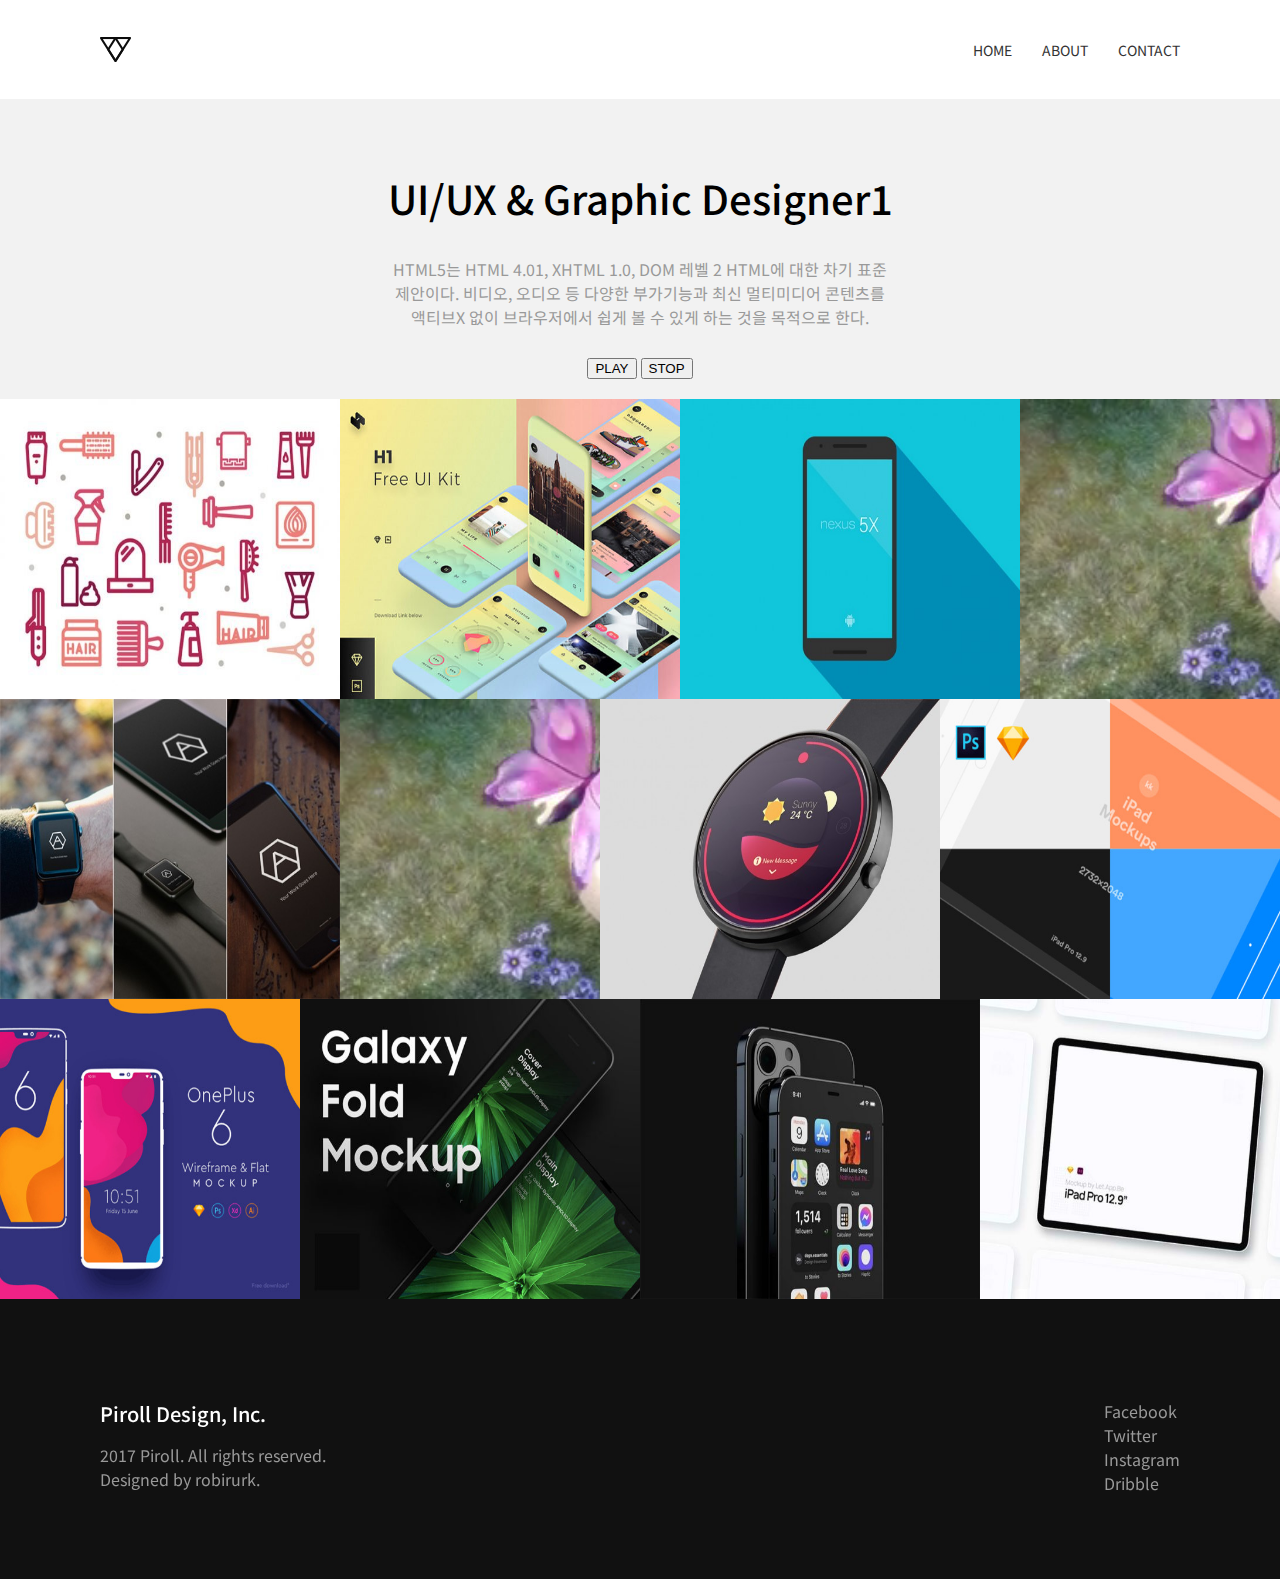
<file: index.html>
<!DOCTYPE html>
<html lang="en">
  <head>
    <meta charset="UTF-8" />
    <meta name="viewport" content="width=device-width, initial-scale=1.0" />
    <meta http-equiv="X-UA-Compatible" content="ie=edge" />
    <title>Document</title>
    <link rel="preconnect" href="https://fonts.googleapis.com" />
    <link rel="preconnect" href="https://fonts.gstatic.com" crossorigin />
    <link
      href="https://fonts.googleapis.com/css2?family=Noto+Sans+KR:wght@100;300;400;500;700;900&display=swap"
      rel="stylesheet"
    />
    <link rel="stylesheet" href="index.css" />
    <script src="index.js" defer></script>
  </head>
  <body>
    <header class="header">
      <h1 class="logo">
        <img src="images/logo.png" alt="" class="logo-img" />
      </h1>
      <!-- HTML 주석 내용 -->
      <!-- Global Navigation Bar -> gnb -->
      <nav class="gnb">
        <ul class="gnb-list">
          <li class="gnb-list-item">
            <a href="#" class="gnb-list-link">HOME</a>
          </li>
          <li class="gnb-list-item">
            <a href="#" class="gnb-list-link">ABOUT</a>
          </li>
          <li class="gnb-list-item">
            <a href="#" class="gnb-list-link">CONTACT</a>
          </li>
        </ul>
      </nav>
      <button type="button" class="hamburger">
        <img src="images/hamburger.png" alt="mobile button" />
      </button>
    </header>
    <section class="section01">
      <div class="slide in">
        <h2 class="section-heading">UI/UX & Graphic Designer1</h2>
        <p class="section-paragraph">
          HTML5는 HTML 4.01, XHTML 1.0, DOM 레벨 2 HTML에 대한 차기 표준
          제안이다. 비디오, 오디오 등 다양한 부가기능과 최신 멀티미디어 콘텐츠를
          액티브X 없이 브라우저에서 쉽게 볼 수 있게 하는 것을 목적으로 한다.
        </p>
      </div>
      <div class="slide jump">
        <h2 class="section-heading">UI/UX & Graphic Designer2</h2>
        <p class="section-paragraph">
          HTML5는 HTML 4.01, XHTML 1.0, DOM 레벨 2 HTML에 대한 차기 표준
          제안이다. 비디오, 오디오 등 다양한 부가기능과 최신 멀티미디어 콘텐츠를
          액티브X 없이 브라우저에서 쉽게 볼 수 있게 하는 것을 목적으로 한다.
        </p>
      </div>
      <div class="slide jump">
        <h2 class="section-heading">UI/UX & Graphic Designer3</h2>
        <p class="section-paragraph">
          HTML5는 HTML 4.01, XHTML 1.0, DOM 레벨 2 HTML에 대한 차기 표준
          제안이다. 비디오, 오디오 등 다양한 부가기능과 최신 멀티미디어 콘텐츠를
          액티브X 없이 브라우저에서 쉽게 볼 수 있게 하는 것을 목적으로 한다.
        </p>
      </div>
      <div class="btn-wrap">
        <button type="button" class="btn-play">PLAY</button>
        <button type="button" class="btn-stop">STOP</button>
      </div>
    </section>
    <section class="section02">
      <ul class="tab">
        <li class="tab-item active">Group1</li>
        <li class="tab-item">Group2</li>
        <li class="tab-item">Group3</li>
      </ul>
      <div class="group active">
        <img src="images/image_01.jpg" alt="" class="grid-visual" />
        <img src="images/image_02.jpg" alt="" class="grid-visual" />
        <img src="images/image_03.jpg" alt="" class="grid-visual" />
        <figure class="grid-visual video-wrap">
          <video autoplay muted loop class="grid-visual video">
            <source src="video/mov_bbb.mp4" type="video/mp4" />
          </video>
        </figure>
      </div>
      <div class="group">
        <img src="images/image_04.jpg" alt="" class="grid-visual" />
        <figure class="grid-visual video-wrap">
          <video autoplay muted loop class="grid-visual video">
            <source src="video/mov_bbb.mp4" type="video/mp4" />
          </video>
        </figure>
        <img src="images/image_05.jpg" alt="" class="grid-visual" />
        <img src="images/image_06.jpg" alt="" class="grid-visual" />
      </div>
      <div class="group">
        <img src="images/image_07.jpg" alt="" class="grid-visual" />
        <img src="images/image_08.jpg" alt="" class="grid-visual" />
        <img src="images/image_09.jpg" alt="" class="grid-visual" />
        <img src="images/image_10.jpg" alt="" class="grid-visual" />
      </div>
    </section>
    <footer class="footer">
      <dl class="sub-logo">
        <dt class="sub-logo-title">Piroll Design, Inc.</dt>
        <dd class="sub-logo-text">
          2017 Piroll. All rights reserved.<br />
          Designed by robirurk.
        </dd>
      </dl>
      <ul class="sns-list">
        <li class="sns-list-item">Facebook</li>
        <li class="sns-list-item">Twitter</li>
        <li class="sns-list-item">Instagram</li>
        <li class="sns-list-item">Dribble</li>
      </ul>
    </footer>
  </body>
</html>
</file>
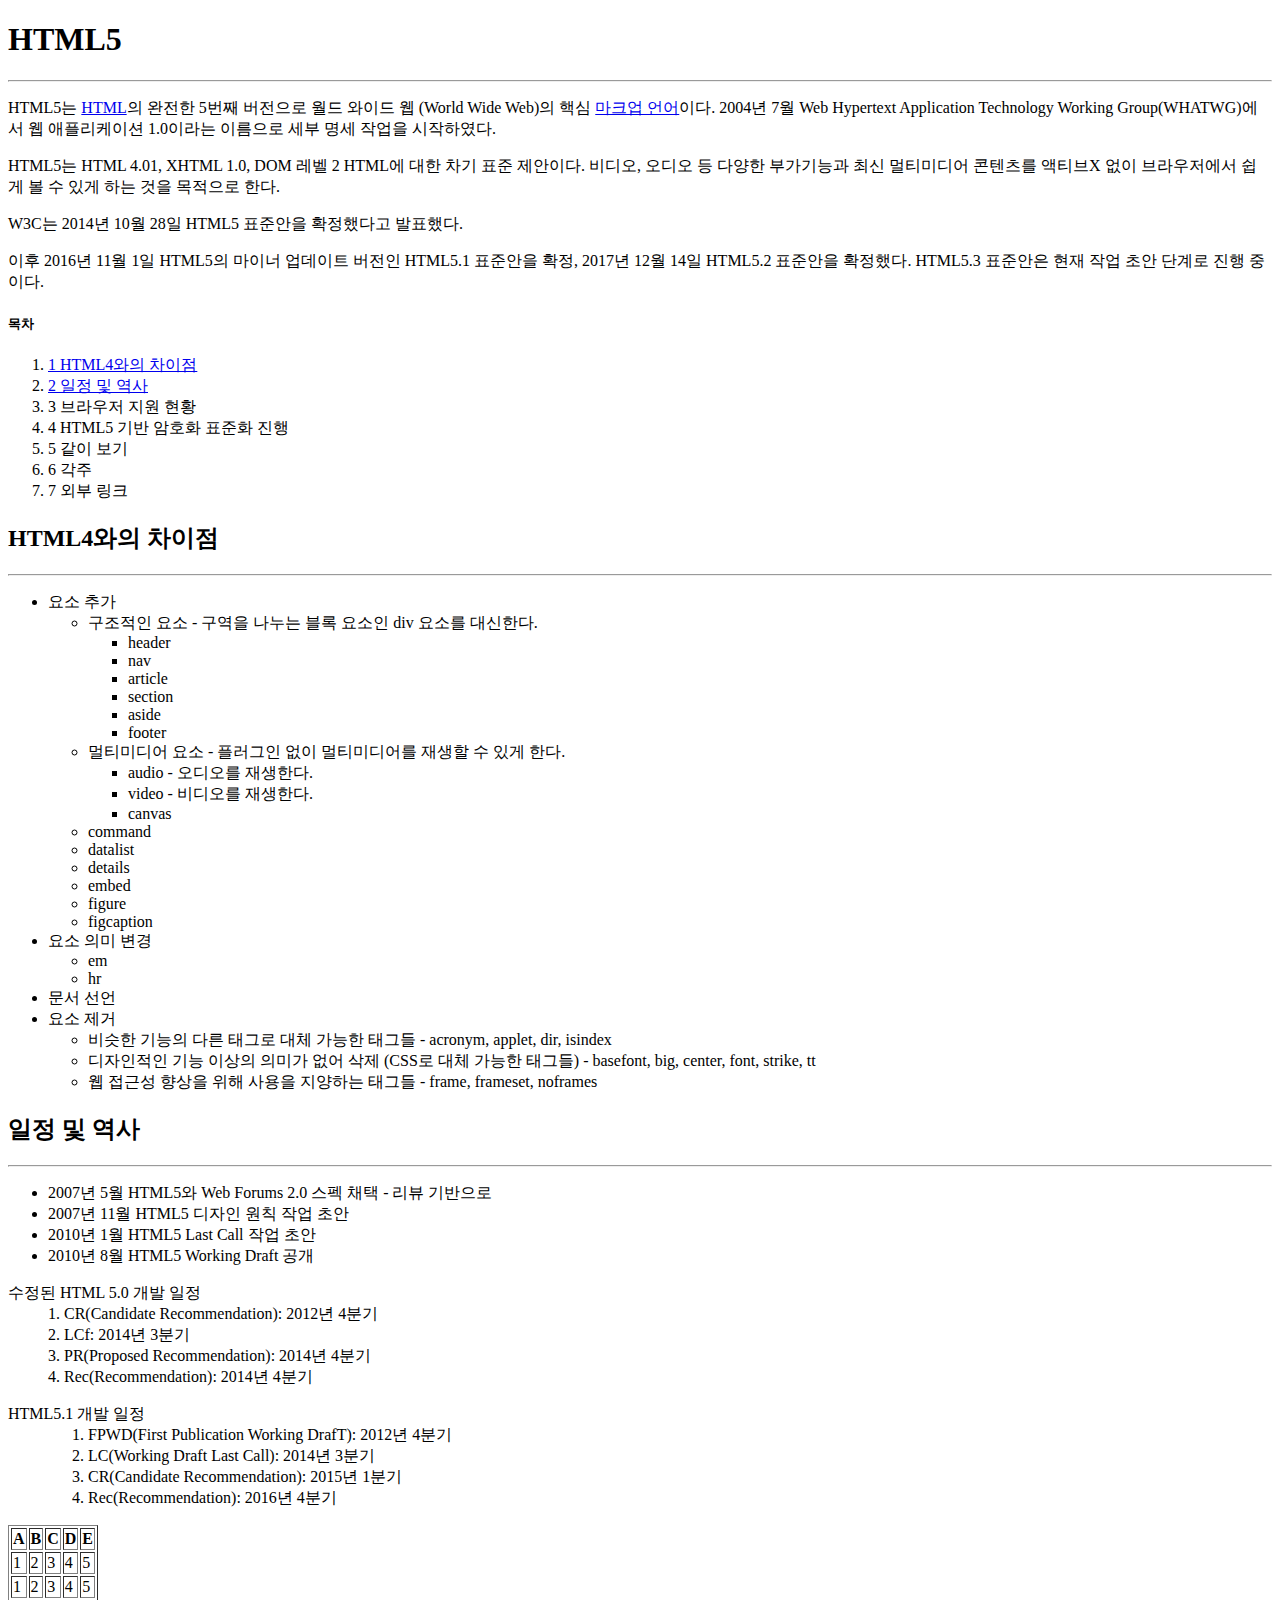
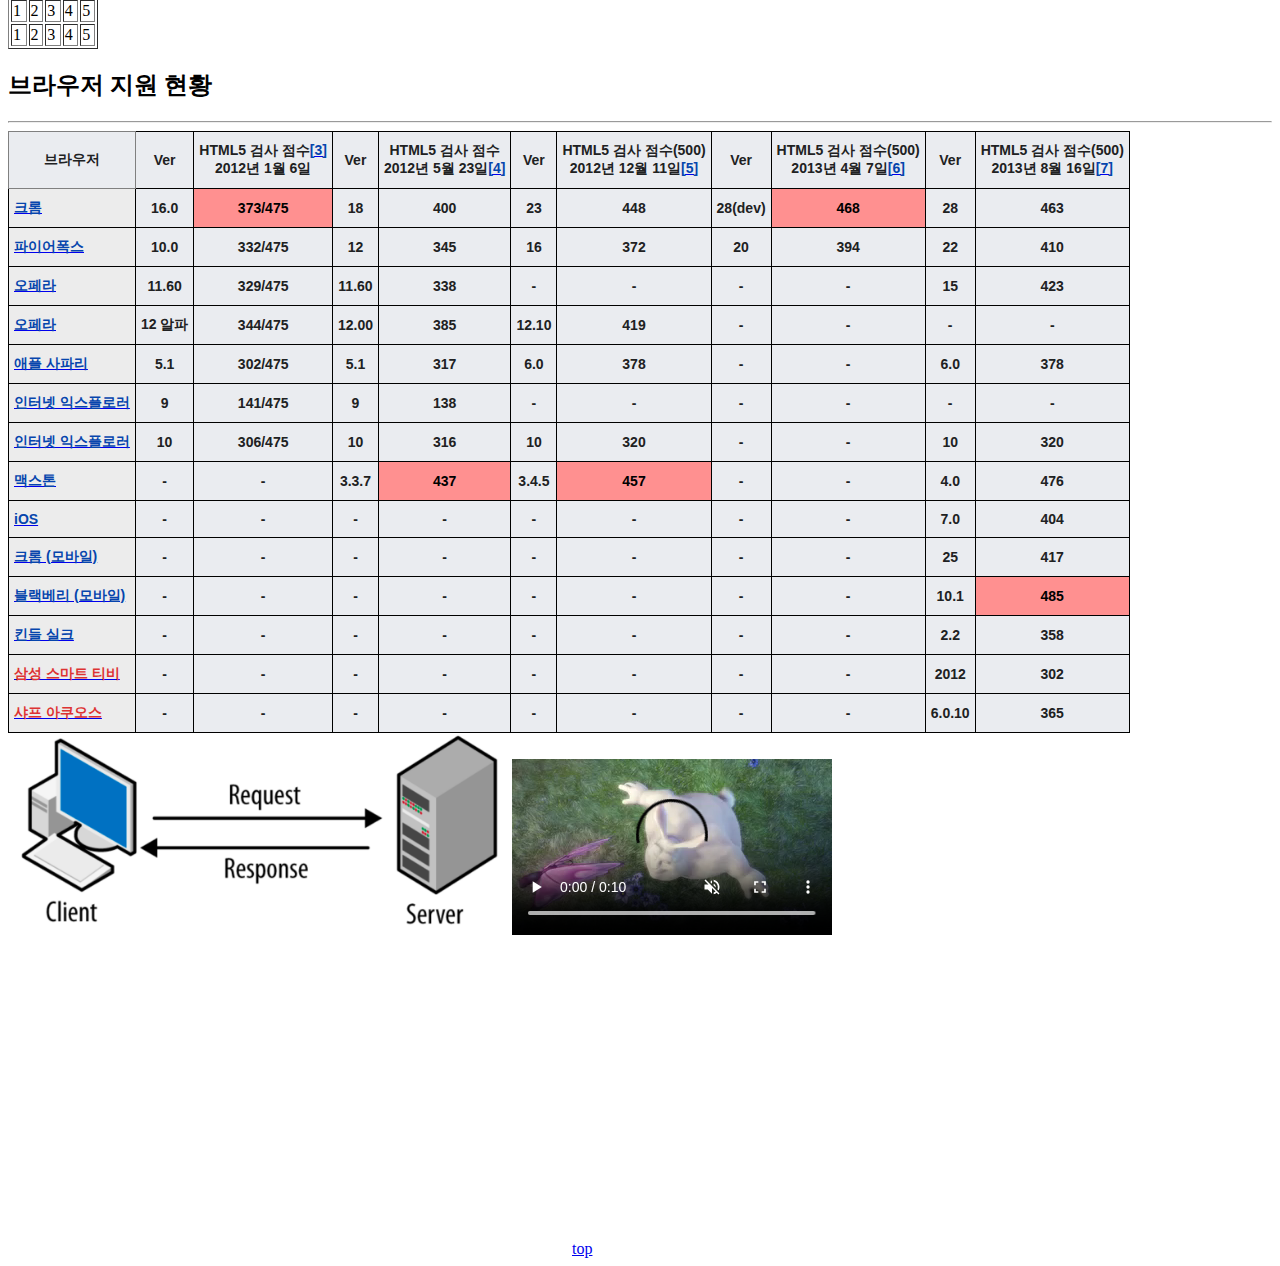
<file: 01_contents.html>
<!DOCTYPE html>
<html lang="en">
  <head>
    <meta charset="UTF-8" />
    <meta name="viewport" content="width=device-width, initial-scale=1.0" />
    <meta http-equiv="X-UA-Compatible" content="ie=edge" />
    <title>Document</title>
    <style type="text/css">
      .tg {
        border-collapse: collapse;
        border-spacing: 0;
      }
      .tg td {
        border-color: black;
        border-style: solid;
        border-width: 1px;
        font-family: Arial, sans-serif;
        font-size: 14px;
        overflow: hidden;
        padding: 10px 5px;
        word-break: normal;
      }
      .tg th {
        border-color: black;
        border-style: solid;
        border-width: 1px;
        font-family: Arial, sans-serif;
        font-size: 14px;
        font-weight: normal;
        overflow: hidden;
        padding: 10px 5px;
        word-break: normal;
      }
      .tg .tg-9ok9 {
        background-color: #eaecf0;
        border-color: inherit;
        color: #202122;
        font-weight: bold;
        text-align: center;
        vertical-align: middle;
      }
      .tg .tg-si28 {
        background-color: #eaecf0;
        color: #202122;
        font-weight: bold;
        text-align: center;
        vertical-align: middle;
      }
      .tg .tg-uz39 {
        background-color: #ececec;
        color: #0645ad;
        font-weight: bold;
        text-align: left;
        vertical-align: top;
      }
      .tg .tg-u5k6 {
        background-color: #ff9090;
        color: #202122;
        font-weight: bold;
        text-align: center;
        vertical-align: middle;
      }
      .tg .tg-3r4p {
        background-color: #ececec;
        color: #d33;
        font-weight: bold;
        text-align: left;
        vertical-align: top;
      }
    </style>
  </head>
  <body>
    <h1>HTML5</h1>
    <hr />
    <p>
      HTML5는
      <a href="https://ko.wikipedia.org/wiki/HTML" target="_blank">HTML</a>의
      완전한 5번째 버전으로 월드 와이드 웹 (World Wide Web)의 핵심
      <a
        href="https://ko.wikipedia.org/wiki/%EB%A7%88%ED%81%AC%EC%97%85_%EC%96%B8%EC%96%B4"
        target="_blank"
        >마크업 언어</a
      >이다. 2004년 7월 Web Hypertext Application Technology Working
      Group(WHATWG)에서 웹 애플리케이션 1.0이라는 이름으로 세부 명세 작업을
      시작하였다.
    </p>
    <p>
      HTML5는 HTML 4.01, XHTML 1.0, DOM 레벨 2 HTML에 대한 차기 표준 제안이다.
      비디오, 오디오 등 다양한 부가기능과 최신 멀티미디어 콘텐츠를 액티브X 없이
      브라우저에서 쉽게 볼 수 있게 하는 것을 목적으로 한다.
    </p>
    <p>
      W3C는 2014년 10월 28일 HTML5 표준안을 확정했다고 발표했다.
    </p>
    <p>
      이후 2016년 11월 1일 HTML5의 마이너 업데이트 버전인 HTML5.1 표준안을 확정,
      2017년 12월 14일 HTML5.2 표준안을 확정했다. HTML5.3 표준안은 현재 작업
      초안 단계로 진행 중이다.
    </p>
    <h5>목차</h5>
    <ol>
      <li><a href="#chapter1">1 HTML4와의 차이점</a></li>
      <li><a href="#chapter2">2 일정 및 역사</a></li>
      <li>3 브라우저 지원 현황</li>
      <li>4 HTML5 기반 암호화 표준화 진행</li>
      <li>5 같이 보기</li>
      <li>6 각주</li>
      <li>7 외부 링크</li>
    </ol>
    <h2 id="chapter1">HTML4와의 차이점</h2>
    <hr />
    <ul>
      <li>
        요소 추가
        <ul>
          <li>
            구조적인 요소 - 구역을 나누는 블록 요소인 div 요소를 대신한다.
            <ul>
              <li>header</li>
              <li>nav</li>
              <li>article</li>
              <li>section</li>
              <li>aside</li>
              <li>footer</li>
            </ul>
          </li>
          <li>
            멀티미디어 요소 - 플러그인 없이 멀티미디어를 재생할 수 있게 한다.
            <ul>
              <li>audio - 오디오를 재생한다.</li>
              <li>video - 비디오를 재생한다.</li>
              <li>canvas</li>
            </ul>
          </li>
          <li>command</li>
          <li>datalist</li>
          <li>details</li>
          <li>embed</li>
          <li>figure</li>
          <li>figcaption</li>
        </ul>
      </li>
      <li>
        요소 의미 변경
        <ul>
          <li>em</li>
          <li>hr</li>
        </ul>
      </li>
      <li>문서 선언</li>
      <li>
        요소 제거
        <ul>
          <li>
            비슷한 기능의 다른 태그로 대체 가능한 태그들 - acronym, applet, dir,
            isindex
          </li>
          <li>
            디자인적인 기능 이상의 의미가 없어 삭제 (CSS로 대체 가능한 태그들) -
            basefont, big, center, font, strike, tt
          </li>
          <li>
            웹 접근성 향상을 위해 사용을 지양하는 태그들 - frame, frameset,
            noframes
          </li>
        </ul>
      </li>
    </ul>
    <h2 id="chapter2">일정 및 역사</h2>
    <hr />
    <ul>
      <li>2007년 5월 HTML5와 Web Forums 2.0 스펙 채택 - 리뷰 기반으로</li>
      <li>2007년 11월 HTML5 디자인 원칙 작업 초안</li>
      <li>2010년 1월 HTML5 Last Call 작업 초안</li>
      <li>2010년 8월 HTML5 Working Draft 공개</li>
    </ul>

    <dl>
      <dt>수정된 HTML 5.0 개발 일정</dt>
      <dd>1. CR(Candidate Recommendation): 2012년 4분기</dd>
      <dd>2. LCf: 2014년 3분기</dd>
      <dd>3. PR(Proposed Recommendation): 2014년 4분기</dd>
      <dd>4. Rec(Recommendation): 2014년 4분기</dd>
    </dl>

    <dl>
      <dt>HTML5.1 개발 일정</dt>
      <dd>
        <ol>
          <li>FPWD(First Publication Working DrafT): 2012년 4분기</li>
          <li>LC(Working Draft Last Call): 2014년 3분기</li>
          <li>CR(Candidate Recommendation): 2015년 1분기</li>
          <li>Rec(Recommendation): 2016년 4분기</li>
        </ol>
      </dd>
    </dl>

    <table border="1">
      <thead>
        <tr>
          <th>A</th>
          <th>B</th>
          <th>C</th>
          <th>D</th>
          <th>E</th>
        </tr>
      </thead>
      <tbody>
        <tr>
          <td>1</td>
          <td>2</td>
          <td>3</td>
          <td>4</td>
          <td>5</td>
        </tr>
        <tr>
          <td>1</td>
          <td>2</td>
          <td>3</td>
          <td>4</td>
          <td>5</td>
        </tr>
        <tr>
          <td>1</td>
          <td>2</td>
          <td>3</td>
          <td>4</td>
          <td>5</td>
        </tr>
        <tr>
          <td>1</td>
          <td>2</td>
          <td>3</td>
          <td>4</td>
          <td>5</td>
        </tr>
      </tbody>
    </table>

    <h2>브라우저 지원 현황</h2>
    <hr />

    <table class="tg">
      <thead>
        <tr>
          <th class="tg-9ok9">
            <span style="background-color: #eaecf0;">브라우저</span>
          </th>
          <th class="tg-si28">
            <span style="background-color: #eaecf0;">Ver</span>
          </th>
          <th class="tg-si28">
            <span style="background-color: #eaecf0;">HTML5 검사 점수</span
            ><a href="https://ko.wikipedia.org/wiki/HTML5#cite_note-3"
              ><span
                style="
                  text-decoration: none;
                  color: #0645ad;
                  background-color: initial;
                "
                >[3]</span
              ></a
            ><br /><span style="background-color: #eaecf0;"
              >2012년 1월 6일</span
            >
          </th>
          <th class="tg-si28">
            <span style="background-color: #eaecf0;">Ver</span>
          </th>
          <th class="tg-si28">
            <span style="background-color: #eaecf0;">HTML5 검사 점수</span
            ><br /><span style="background-color: #eaecf0;"
              >2012년 5월 23일</span
            ><a href="https://ko.wikipedia.org/wiki/HTML5#cite_note-4"
              ><span
                style="
                  text-decoration: none;
                  color: #0645ad;
                  background-color: initial;
                "
                >[4]</span
              ></a
            >
          </th>
          <th class="tg-si28">
            <span style="background-color: #eaecf0;">Ver</span>
          </th>
          <th class="tg-si28">
            <span style="background-color: #eaecf0;">HTML5 검사 점수(500)</span
            ><br /><span style="background-color: #eaecf0;"
              >2012년 12월 11일</span
            ><a href="https://ko.wikipedia.org/wiki/HTML5#cite_note-5"
              ><span
                style="
                  text-decoration: none;
                  color: #0645ad;
                  background-color: initial;
                "
                >[5]</span
              ></a
            >
          </th>
          <th class="tg-si28">
            <span style="background-color: #eaecf0;">Ver</span>
          </th>
          <th class="tg-si28">
            <span style="background-color: #eaecf0;">HTML5 검사 점수(500)</span
            ><br /><span style="background-color: #eaecf0;">2013년 4월 7일</span
            ><a href="https://ko.wikipedia.org/wiki/HTML5#cite_note-6"
              ><span
                style="
                  text-decoration: none;
                  color: #0645ad;
                  background-color: initial;
                "
                >[6]</span
              ></a
            >
          </th>
          <th class="tg-si28">
            <span style="background-color: #eaecf0;">Ver</span>
          </th>
          <th class="tg-si28">
            <span style="background-color: #eaecf0;">HTML5 검사 점수(500)</span
            ><br /><span style="background-color: #eaecf0;"
              >2013년 8월 16일</span
            ><a href="https://ko.wikipedia.org/wiki/HTML5#cite_note-7"
              ><span
                style="
                  text-decoration: none;
                  color: #0645ad;
                  background-color: initial;
                "
                >[7]</span
              ></a
            >
          </th>
        </tr>
      </thead>
      <tbody>
        <tr>
          <td class="tg-uz39">
            <a
              href="https://ko.wikipedia.org/wiki/%EA%B5%AC%EA%B8%80_%ED%81%AC%EB%A1%AC"
              ><span
                style="
                  text-decoration: none;
                  color: #0645ad;
                  background-color: initial;
                "
                >크롬</span
              ></a
            >
          </td>
          <td class="tg-si28">
            <span style="background-color: #eaecf0;">16.0</span>
          </td>
          <td class="tg-u5k6">
            <span style="color: black; background-color: #ff9090;"
              >373/475</span
            >
          </td>
          <td class="tg-si28">
            <span style="background-color: #eaecf0;">18</span>
          </td>
          <td class="tg-si28">
            <span style="background-color: #eaecf0;">400</span>
          </td>
          <td class="tg-si28">
            <span style="background-color: #eaecf0;">23</span>
          </td>
          <td class="tg-si28">
            <span style="background-color: #eaecf0;">448</span>
          </td>
          <td class="tg-si28">
            <span style="background-color: #eaecf0;">28(dev)</span>
          </td>
          <td class="tg-u5k6">
            <span style="color: black; background-color: #ff9090;">468</span>
          </td>
          <td class="tg-si28">
            <span style="background-color: #eaecf0;">28</span>
          </td>
          <td class="tg-si28">
            <span style="background-color: #eaecf0;">463</span>
          </td>
        </tr>
        <tr>
          <td class="tg-uz39">
            <a
              href="https://ko.wikipedia.org/wiki/%EB%AA%A8%EC%A7%88%EB%9D%BC_%ED%8C%8C%EC%9D%B4%EC%96%B4%ED%8F%AD%EC%8A%A4"
              ><span
                style="
                  text-decoration: none;
                  color: #0645ad;
                  background-color: initial;
                "
                >파이어폭스</span
              ></a
            >
          </td>
          <td class="tg-si28">
            <span style="background-color: #eaecf0;">10.0</span>
          </td>
          <td class="tg-si28">
            <span style="background-color: #eaecf0;">332/475</span>
          </td>
          <td class="tg-si28">
            <span style="background-color: #eaecf0;">12</span>
          </td>
          <td class="tg-si28">
            <span style="background-color: #eaecf0;">345</span>
          </td>
          <td class="tg-si28">
            <span style="background-color: #eaecf0;">16</span>
          </td>
          <td class="tg-si28">
            <span style="background-color: #eaecf0;">372</span>
          </td>
          <td class="tg-si28">
            <span style="background-color: #eaecf0;">20</span>
          </td>
          <td class="tg-si28">
            <span style="background-color: #eaecf0;">394</span>
          </td>
          <td class="tg-si28">
            <span style="background-color: #eaecf0;">22</span>
          </td>
          <td class="tg-si28">
            <span style="background-color: #eaecf0;">410</span>
          </td>
        </tr>
        <tr>
          <td class="tg-uz39">
            <a
              href="https://ko.wikipedia.org/wiki/%EC%98%A4%ED%8E%98%EB%9D%BC_(%EC%9B%B9_%EB%B8%8C%EB%9D%BC%EC%9A%B0%EC%A0%80)"
              ><span
                style="
                  text-decoration: none;
                  color: #0645ad;
                  background-color: initial;
                "
                >오페라</span
              ></a
            >
          </td>
          <td class="tg-si28">
            <span style="background-color: #eaecf0;">11.60</span>
          </td>
          <td class="tg-si28">
            <span style="background-color: #eaecf0;">329/475</span>
          </td>
          <td class="tg-si28">
            <span style="background-color: #eaecf0;">11.60</span>
          </td>
          <td class="tg-si28">
            <span style="background-color: #eaecf0;">338</span>
          </td>
          <td class="tg-si28">
            <span style="background-color: #eaecf0;">-</span>
          </td>
          <td class="tg-si28">
            <span style="background-color: #eaecf0;">-</span>
          </td>
          <td class="tg-si28">
            <span style="background-color: #eaecf0;">-</span>
          </td>
          <td class="tg-si28">
            <span style="background-color: #eaecf0;">-</span>
          </td>
          <td class="tg-si28">
            <span style="background-color: #eaecf0;">15</span>
          </td>
          <td class="tg-si28">
            <span style="background-color: #eaecf0;">423</span>
          </td>
        </tr>
        <tr>
          <td class="tg-uz39">
            <a
              href="https://ko.wikipedia.org/wiki/%EC%98%A4%ED%8E%98%EB%9D%BC_(%EC%9B%B9_%EB%B8%8C%EB%9D%BC%EC%9A%B0%EC%A0%80)"
              ><span
                style="
                  text-decoration: none;
                  color: #0645ad;
                  background-color: initial;
                "
                >오페라</span
              ></a
            >
          </td>
          <td class="tg-si28">
            <span style="background-color: #eaecf0;">12 알파</span>
          </td>
          <td class="tg-si28">
            <span style="background-color: #eaecf0;">344/475</span>
          </td>
          <td class="tg-si28">
            <span style="background-color: #eaecf0;">12.00</span>
          </td>
          <td class="tg-si28">
            <span style="background-color: #eaecf0;">385</span>
          </td>
          <td class="tg-si28">
            <span style="background-color: #eaecf0;">12.10</span>
          </td>
          <td class="tg-si28">
            <span style="background-color: #eaecf0;">419</span>
          </td>
          <td class="tg-si28">
            <span style="background-color: #eaecf0;">-</span>
          </td>
          <td class="tg-si28">
            <span style="background-color: #eaecf0;">-</span>
          </td>
          <td class="tg-si28">
            <span style="background-color: #eaecf0;">-</span>
          </td>
          <td class="tg-si28">
            <span style="background-color: #eaecf0;">-</span>
          </td>
        </tr>
        <tr>
          <td class="tg-uz39">
            <a
              href="https://ko.wikipedia.org/wiki/%EC%95%A0%ED%94%8C_%EC%82%AC%ED%8C%8C%EB%A6%AC"
              ><span
                style="
                  text-decoration: none;
                  color: #0645ad;
                  background-color: initial;
                "
                >애플 사파리</span
              ></a
            >
          </td>
          <td class="tg-si28">
            <span style="background-color: #eaecf0;">5.1</span>
          </td>
          <td class="tg-si28">
            <span style="background-color: #eaecf0;">302/475</span>
          </td>
          <td class="tg-si28">
            <span style="background-color: #eaecf0;">5.1</span>
          </td>
          <td class="tg-si28">
            <span style="background-color: #eaecf0;">317</span>
          </td>
          <td class="tg-si28">
            <span style="background-color: #eaecf0;">6.0</span>
          </td>
          <td class="tg-si28">
            <span style="background-color: #eaecf0;">378</span>
          </td>
          <td class="tg-si28">
            <span style="background-color: #eaecf0;">-</span>
          </td>
          <td class="tg-si28">
            <span style="background-color: #eaecf0;">-</span>
          </td>
          <td class="tg-si28">
            <span style="background-color: #eaecf0;">6.0</span>
          </td>
          <td class="tg-si28">
            <span style="background-color: #eaecf0;">378</span>
          </td>
        </tr>
        <tr>
          <td class="tg-uz39">
            <a
              href="https://ko.wikipedia.org/wiki/%EC%9D%B8%ED%84%B0%EB%84%B7_%EC%9D%B5%EC%8A%A4%ED%94%8C%EB%A1%9C%EB%9F%AC"
              ><span
                style="
                  text-decoration: none;
                  color: #0645ad;
                  background-color: initial;
                "
                >인터넷 익스플로러</span
              ></a
            >
          </td>
          <td class="tg-si28">
            <span style="background-color: #eaecf0;">9</span>
          </td>
          <td class="tg-si28">
            <span style="background-color: #eaecf0;">141/475</span>
          </td>
          <td class="tg-si28">
            <span style="background-color: #eaecf0;">9</span>
          </td>
          <td class="tg-si28">
            <span style="background-color: #eaecf0;">138</span>
          </td>
          <td class="tg-si28">
            <span style="background-color: #eaecf0;">-</span>
          </td>
          <td class="tg-si28">
            <span style="background-color: #eaecf0;">-</span>
          </td>
          <td class="tg-si28">
            <span style="background-color: #eaecf0;">-</span>
          </td>
          <td class="tg-si28">
            <span style="background-color: #eaecf0;">-</span>
          </td>
          <td class="tg-si28">
            <span style="background-color: #eaecf0;">-</span>
          </td>
          <td class="tg-si28">
            <span style="background-color: #eaecf0;">-</span>
          </td>
        </tr>
        <tr>
          <td class="tg-uz39">
            <a
              href="https://ko.wikipedia.org/wiki/%EC%9D%B8%ED%84%B0%EB%84%B7_%EC%9D%B5%EC%8A%A4%ED%94%8C%EB%A1%9C%EB%9F%AC"
              ><span
                style="
                  text-decoration: none;
                  color: #0645ad;
                  background-color: initial;
                "
                >인터넷 익스플로러</span
              ></a
            >
          </td>
          <td class="tg-si28">
            <span style="background-color: #eaecf0;">10</span>
          </td>
          <td class="tg-si28">
            <span style="background-color: #eaecf0;">306/475</span>
          </td>
          <td class="tg-si28">
            <span style="background-color: #eaecf0;">10</span>
          </td>
          <td class="tg-si28">
            <span style="background-color: #eaecf0;">316</span>
          </td>
          <td class="tg-si28">
            <span style="background-color: #eaecf0;">10</span>
          </td>
          <td class="tg-si28">
            <span style="background-color: #eaecf0;">320</span>
          </td>
          <td class="tg-si28">
            <span style="background-color: #eaecf0;">-</span>
          </td>
          <td class="tg-si28">
            <span style="background-color: #eaecf0;">-</span>
          </td>
          <td class="tg-si28">
            <span style="background-color: #eaecf0;">10</span>
          </td>
          <td class="tg-si28">
            <span style="background-color: #eaecf0;">320</span>
          </td>
        </tr>
        <tr>
          <td class="tg-uz39">
            <a href="https://ko.wikipedia.org/wiki/%EB%A7%A5%EC%8A%A4%ED%86%A4"
              ><span
                style="
                  text-decoration: none;
                  color: #0645ad;
                  background-color: initial;
                "
                >맥스톤</span
              ></a
            >
          </td>
          <td class="tg-si28">
            <span style="background-color: #eaecf0;">-</span>
          </td>
          <td class="tg-si28">
            <span style="background-color: #eaecf0;">-</span>
          </td>
          <td class="tg-si28">
            <span style="background-color: #eaecf0;">3.3.7</span>
          </td>
          <td class="tg-u5k6">
            <span style="color: black; background-color: #ff9090;">437</span>
          </td>
          <td class="tg-si28">
            <span style="background-color: #eaecf0;">3.4.5</span>
          </td>
          <td class="tg-u5k6">
            <span style="color: black; background-color: #ff9090;">457</span>
          </td>
          <td class="tg-si28">
            <span style="background-color: #eaecf0;">-</span>
          </td>
          <td class="tg-si28">
            <span style="background-color: #eaecf0;">-</span>
          </td>
          <td class="tg-si28">
            <span style="background-color: #eaecf0;">4.0</span>
          </td>
          <td class="tg-si28">
            <span style="background-color: #eaecf0;">476</span>
          </td>
        </tr>
        <tr>
          <td class="tg-uz39">
            <a href="https://ko.wikipedia.org/wiki/IOS"
              ><span
                style="
                  text-decoration: none;
                  color: #0645ad;
                  background-color: initial;
                "
                >iOS</span
              ></a
            >
          </td>
          <td class="tg-si28">
            <span style="background-color: #eaecf0;">-</span>
          </td>
          <td class="tg-si28">
            <span style="background-color: #eaecf0;">-</span>
          </td>
          <td class="tg-si28">
            <span style="background-color: #eaecf0;">-</span>
          </td>
          <td class="tg-si28">
            <span style="background-color: #eaecf0;">-</span>
          </td>
          <td class="tg-si28">
            <span style="background-color: #eaecf0;">-</span>
          </td>
          <td class="tg-si28">
            <span style="background-color: #eaecf0;">-</span>
          </td>
          <td class="tg-si28">
            <span style="background-color: #eaecf0;">-</span>
          </td>
          <td class="tg-si28">
            <span style="background-color: #eaecf0;">-</span>
          </td>
          <td class="tg-si28">
            <span style="background-color: #eaecf0;">7.0</span>
          </td>
          <td class="tg-si28">
            <span style="background-color: #eaecf0;">404</span>
          </td>
        </tr>
        <tr>
          <td class="tg-uz39">
            <a
              href="https://ko.wikipedia.org/wiki/%EA%B5%AC%EA%B8%80_%ED%81%AC%EB%A1%AC"
              ><span
                style="
                  text-decoration: none;
                  color: #0645ad;
                  background-color: initial;
                "
                >크롬 (모바일)</span
              ></a
            >
          </td>
          <td class="tg-si28">
            <span style="background-color: #eaecf0;">-</span>
          </td>
          <td class="tg-si28">
            <span style="background-color: #eaecf0;">-</span>
          </td>
          <td class="tg-si28">
            <span style="background-color: #eaecf0;">-</span>
          </td>
          <td class="tg-si28">
            <span style="background-color: #eaecf0;">-</span>
          </td>
          <td class="tg-si28">
            <span style="background-color: #eaecf0;">-</span>
          </td>
          <td class="tg-si28">
            <span style="background-color: #eaecf0;">-</span>
          </td>
          <td class="tg-si28">
            <span style="background-color: #eaecf0;">-</span>
          </td>
          <td class="tg-si28">
            <span style="background-color: #eaecf0;">-</span>
          </td>
          <td class="tg-si28">
            <span style="background-color: #eaecf0;">25</span>
          </td>
          <td class="tg-si28">
            <span style="background-color: #eaecf0;">417</span>
          </td>
        </tr>
        <tr>
          <td class="tg-uz39">
            <a
              href="https://ko.wikipedia.org/wiki/%EB%B8%94%EB%9E%99%EB%B2%A0%EB%A6%AC_OS"
              ><span
                style="
                  text-decoration: none;
                  color: #0645ad;
                  background-color: initial;
                "
                >블랙베리 (모바일)</span
              ></a
            >
          </td>
          <td class="tg-si28">
            <span style="background-color: #eaecf0;">-</span>
          </td>
          <td class="tg-si28">
            <span style="background-color: #eaecf0;">-</span>
          </td>
          <td class="tg-si28">
            <span style="background-color: #eaecf0;">-</span>
          </td>
          <td class="tg-si28">
            <span style="background-color: #eaecf0;">-</span>
          </td>
          <td class="tg-si28">
            <span style="background-color: #eaecf0;">-</span>
          </td>
          <td class="tg-si28">
            <span style="background-color: #eaecf0;">-</span>
          </td>
          <td class="tg-si28">
            <span style="background-color: #eaecf0;">-</span>
          </td>
          <td class="tg-si28">
            <span style="background-color: #eaecf0;">-</span>
          </td>
          <td class="tg-si28">
            <span style="background-color: #eaecf0;">10.1</span>
          </td>
          <td class="tg-u5k6">
            <span style="color: black; background-color: #ff9090;">485</span>
          </td>
        </tr>
        <tr>
          <td class="tg-uz39">
            <a href="https://ko.wikipedia.org/wiki/%ED%82%A8%EB%93%A4"
              ><span
                style="
                  text-decoration: none;
                  color: #0645ad;
                  background-color: initial;
                "
                >킨들 실크</span
              ></a
            >
          </td>
          <td class="tg-si28">
            <span style="background-color: #eaecf0;">-</span>
          </td>
          <td class="tg-si28">
            <span style="background-color: #eaecf0;">-</span>
          </td>
          <td class="tg-si28">
            <span style="background-color: #eaecf0;">-</span>
          </td>
          <td class="tg-si28">
            <span style="background-color: #eaecf0;">-</span>
          </td>
          <td class="tg-si28">
            <span style="background-color: #eaecf0;">-</span>
          </td>
          <td class="tg-si28">
            <span style="background-color: #eaecf0;">-</span>
          </td>
          <td class="tg-si28">
            <span style="background-color: #eaecf0;">-</span>
          </td>
          <td class="tg-si28">
            <span style="background-color: #eaecf0;">-</span>
          </td>
          <td class="tg-si28">
            <span style="background-color: #eaecf0;">2.2</span>
          </td>
          <td class="tg-si28">
            <span style="background-color: #eaecf0;">358</span>
          </td>
        </tr>
        <tr>
          <td class="tg-3r4p">
            <a
              href="https://ko.wikipedia.org/w/index.php?title=%EC%82%BC%EC%84%B1_%EC%8A%A4%EB%A7%88%ED%8A%B8_%ED%8B%B0%EB%B9%84&action=edit&redlink=1"
              ><span
                style="
                  text-decoration: none;
                  color: #d33;
                  background-color: initial;
                "
                >삼성 스마트 티비</span
              ></a
            >
          </td>
          <td class="tg-si28">
            <span style="background-color: #eaecf0;">-</span>
          </td>
          <td class="tg-si28">
            <span style="background-color: #eaecf0;">-</span>
          </td>
          <td class="tg-si28">
            <span style="background-color: #eaecf0;">-</span>
          </td>
          <td class="tg-si28">
            <span style="background-color: #eaecf0;">-</span>
          </td>
          <td class="tg-si28">
            <span style="background-color: #eaecf0;">-</span>
          </td>
          <td class="tg-si28">
            <span style="background-color: #eaecf0;">-</span>
          </td>
          <td class="tg-si28">
            <span style="background-color: #eaecf0;">-</span>
          </td>
          <td class="tg-si28">
            <span style="background-color: #eaecf0;">-</span>
          </td>
          <td class="tg-si28">
            <span style="background-color: #eaecf0;">2012</span>
          </td>
          <td class="tg-si28">
            <span style="background-color: #eaecf0;">302</span>
          </td>
        </tr>
        <tr>
          <td class="tg-3r4p">
            <a
              href="https://ko.wikipedia.org/w/index.php?title=%EC%83%A4%ED%94%84_%EC%95%84%EC%BF%A0%EC%98%A4%EC%8A%A4&action=edit&redlink=1"
              ><span
                style="
                  text-decoration: none;
                  color: #d33;
                  background-color: initial;
                "
                >샤프 아쿠오스</span
              ></a
            >
          </td>
          <td class="tg-si28">
            <span style="background-color: #eaecf0;">-</span>
          </td>
          <td class="tg-si28">
            <span style="background-color: #eaecf0;">-</span>
          </td>
          <td class="tg-si28">
            <span style="background-color: #eaecf0;">-</span>
          </td>
          <td class="tg-si28">
            <span style="background-color: #eaecf0;">-</span>
          </td>
          <td class="tg-si28">
            <span style="background-color: #eaecf0;">-</span>
          </td>
          <td class="tg-si28">
            <span style="background-color: #eaecf0;">-</span>
          </td>
          <td class="tg-si28">
            <span style="background-color: #eaecf0;">-</span>
          </td>
          <td class="tg-si28">
            <span style="background-color: #eaecf0;">-</span>
          </td>
          <td class="tg-si28">
            <span style="background-color: #eaecf0;">6.0.10</span>
          </td>
          <td class="tg-si28">
            <span style="background-color: #eaecf0;">365</span>
          </td>
        </tr>
      </tbody>
    </table>

    <img
      src="summary/images/img.png"
      alt="클라이언트 서버 모델 구성도"
      width="500"
    />

    <video controls loop autoplay muted>
      <source src="video/mov_bbb.mp4" type="video/mp4" />
    </video>

    <iframe
      width="560"
      height="315"
      src="https://www.youtube.com/embed/CuklIb9d3fI?autoplay=1&mute=1"
      title="YouTube video player"
      frameborder="0"
      allow="accelerometer; autoplay; clipboard-write; encrypted-media; gyroscope; picture-in-picture"
      allowfullscreen
    ></iframe>

    <a href="#">top</a>
  </body>
</html>
</file>
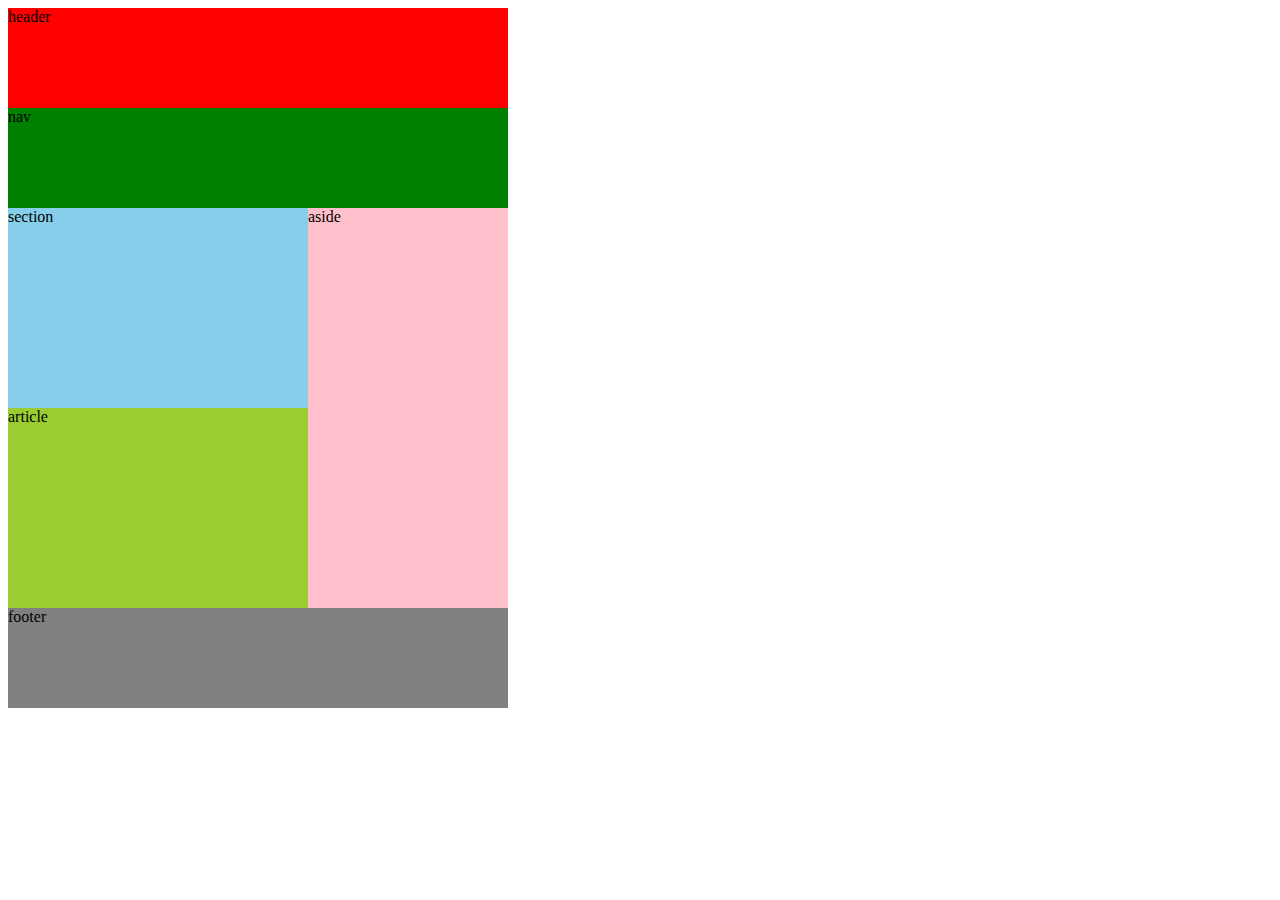
<file: layout.html>
<!DOCTYPE html>
<html lang="en">
  <head>
    <meta charset="UTF-8" />
    <meta name="viewport" content="width=device-width, initial-scale=1.0" />
    <meta http-equiv="X-UA-Compatible" content="ie=edge" />
    <title>Document</title>
    <link rel="stylesheet" href="layout.css" />
  </head>
  <body>
    <header>header</header>
    <nav>nav</nav>
    <div class="group">
      <div class="wrap">
        <section>section</section>
        <article>article</article>
      </div>
      <aside>aside</aside>
    </div>
    <footer>footer</footer>
  </body>
</html>
</file>
<file: layout.css>
header {
  width: 500px;
  height: 100px;
  background: red;
}
nav {
  width: 500px;
  height: 100px;
  background: green;
}
section {
  width: 300px;
  height: 200px;
  background: skyblue;
}
article {
  width: 300px;
  height: 200px;
  background: yellowgreen;
}
aside {
  width: 200px;
  height: 400px;
  background: pink;
}
.group {
  display: flex;
}
footer {
  width: 500px;
  height: 100px;
  background: grey;
}
</file>
<file: index.css>
/* http://meyerweb.com/eric/tools/css/reset/ 
   v2.0 | 20110126
   License: none (public domain)
*/

html,
body,
div,
span,
applet,
object,
iframe,
h1,
h2,
h3,
h4,
h5,
h6,
p,
blockquote,
pre,
a,
abbr,
acronym,
address,
big,
cite,
code,
del,
dfn,
em,
img,
ins,
kbd,
q,
s,
samp,
small,
strike,
strong,
sub,
sup,
tt,
var,
b,
u,
i,
center,
dl,
dt,
dd,
ol,
ul,
li,
fieldset,
form,
label,
legend,
table,
caption,
tbody,
tfoot,
thead,
tr,
th,
td,
article,
aside,
canvas,
details,
embed,
figure,
figcaption,
footer,
header,
hgroup,
menu,
nav,
output,
ruby,
section,
summary,
time,
mark,
audio,
video {
  margin: 0;
  padding: 0;
  border: 0;
  font-size: 100%;
  font: inherit;
  vertical-align: baseline;
}
/* HTML5 display-role reset for older browsers */
article,
aside,
details,
figcaption,
figure,
footer,
header,
hgroup,
menu,
nav,
section {
  display: block;
}
body {
  /* line-height: 1; */
  font-family: "Noto Sans KR", sans-serif;
}
ol,
ul {
  list-style: none;
}
blockquote,
q {
  quotes: none;
}
blockquote:before,
blockquote:after,
q:before,
q:after {
  content: "";
  content: none;
}
table {
  border-collapse: collapse;
  border-spacing: 0;
}
/* a 태그에 대한 reset은 필요시 추가 */

img {
  display: block;
}

video {
  display: block;
}

/* page css */

.header {
  display: flex;
  justify-content: space-between;
  padding: 37px 100px;
  position: fixed;
  top: 0;
  left: 0;
  width: 100%;
  box-sizing: border-box;
  background-color: #fff;
  z-index: 990;
}

.logo {
}

/* 가로배치 되는 자식요소를 기준으로 부모요소에 flex를 적용해야 함 */

.gnb {
}

.gnb-list {
  display: flex;
}

.gnb-list-item {
  margin-left: 30px;
}

.gnb-list-link {
  color: #333;
  text-decoration: none;
  font-size: 14px;
}

.gnb-list-link:hover {
  color: rgb(16, 201, 195);
}

.hamburger {
  display: none;
}

.section01 {
  text-align: center;
  padding: 100px 0;
  height: 300px;
  background-color: #f2f2f2;
  margin-top: 99px;
  position: relative;
  box-sizing: border-box;
}

.slide {
  width: 100%;
  height: 100%;
  position: absolute;
  top: 0;
  left: 0;
  padding-top: 70px;
  box-sizing: border-box;
}

.slide.in {
  left: 0;
  transition: left 1s;
}

.slide.out {
  left: -100%;
  transition: left 1s;
}

.slide.jump {
  left: 100%;
}

.btn-wrap {
  position: absolute;
  bottom: 20px;
  left: 0;
  width: 100%;
  text-align: center; /* inline 요소에도 적용 */
}

.section-heading {
  font-size: 40px;
  font-weight: 500;
  margin-bottom: 30px;
}

.section-paragraph {
  width: 500px;
  margin: 0 auto;
  color: #999999;
}

.tab {
  display: none;
}

.group {
  display: flex;
  justify-content: center;
}

.grid-visual {
  width: 340px;
  height: 300px;
}

.grid-visual.video-wrap {
  width: 340px;
  height: 300px;
  overflow: hidden;
}

.grid-visual.video {
  width: auto;
  height: 300px;
}

.footer {
  display: flex;
  justify-content: space-between;
  background-color: #111111;
  color: #999999;
  height: 280px;
  box-sizing: border-box;
  padding: 100px 100px 0px;
}

.sub-logo {
}

.sub-logo-title {
  font-size: 20px;
  font-weight: 500;
  color: #ffffff;
  margin-bottom: 15px;
}

.sns-list {
}

@media screen and (max-width: 1024px) {
  .header {
    padding: 37px 50px;
  }

  .group {
    flex-wrap: wrap;
    width: 680px;
    margin: 0 auto;
  }

  .footer {
    padding: 100px 50px 0px;
  }
}

@media screen and (max-width: 768px) {
  .header {
    height: auto;
  }

  .header.on {
    height: 100%;
  }

  .gnb {
    display: none;
  }

  .gnb.on {
    display: block;
    position: absolute;
    top: 0;
    left: 0;
    width: 100%;
    height: 100%;
    z-index: 50;
  }

  .gnb-list {
    display: block;
    margin-top: 200px;
  }

  .gnb-list-item {
    text-align: center;
    margin-bottom: 20px;
    margin-left: 0;
  }

  .hamburger {
    display: block;
    width: 25px;
    height: 25px;
    background-color: transparent;
    border: none;
    padding: 0;
    z-index: 90; /* 박스 앞뒤 순서 지정 */
  }

  .hamburger > img {
    width: 100%;
  }

  .section-heading {
    font-size: 26px;
  }

  .section-paragraph {
    width: auto;
    text-align: justify;
    padding: 0 20px;
  }

  .tab {
    display: flex;
    justify-content: center;
    margin: 20px 0;
  }
  .tab-item {
    padding: 10px;
    background-color: skyblue;
    margin: 5px;
  }

  .tab-item.active {
    background-color: pink;
  }

  .group {
    width: 340px;
    display: none;
  }

  .group.active {
    display: block;
  }

  .footer {
    display: block;
    height: auto;
    padding: 50px 20px;
  }

  .sub-logo {
    margin-bottom: 20px;
  }
}

/* smart phone 최소 해상도 크기 : 320px -> 360px */
</file>
